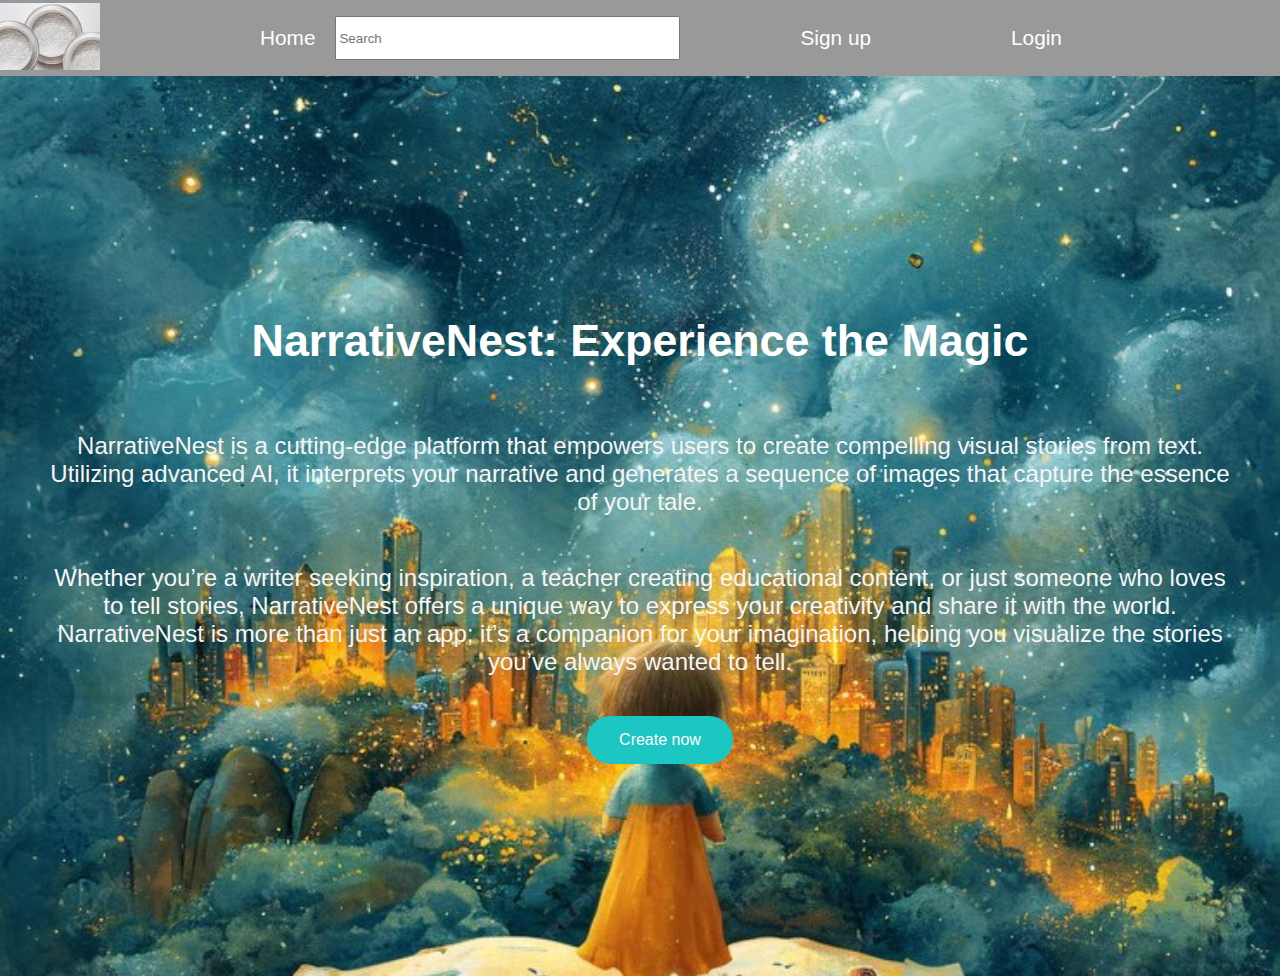
<file: index.html>
<!DOCTYPE html>
<html lang="en">
<head>
    <meta charset="UTF-8">
    <meta name="viewport" content="width=device-width, initial-scale=1.0">
    <link rel="stylesheet" href="style.css">
    <!-- <link rel="signupsheet" href="signup.css">
    <link rel="loginsheet" href="login.css">
    <link rel="createsheet" href="create.css"> -->
    <link href="signup.html">
    <link href="login.html">
    <link href="create.html">
    <title>Best Storytelling website.com</title>
</head>
<body>
    <header id="navbar">
        <div>
            <img src="logo3.jpg">
        </div>
        <ul><li class ="item"><a href="#">Home</a></li>
            <label for="search"></label>
             <input type="text" id="search" size="40px" placeholder="Search">
            <li class ="item"><a href="signup.html">Sign up</a></li>
            <li class ="item"><a href="login.html">Login</a></li>
        </ul>
    </header>

    <section id="home">
        <h1 class="h-primary"> NarrativeNest: Experience the Magic</h1>
        <p>NarrativeNest is a cutting-edge platform that empowers users to create compelling visual stories from text. Utilizing advanced AI, it interprets your narrative and generates a sequence of images that capture the essence of your tale. </p>
        <p>Whether you’re a writer seeking inspiration, a teacher creating educational content, or just someone who loves to tell stories, NarrativeNest offers a unique way to express your creativity and share it with the world. 
           NarrativeNest is more than just an app; it’s a companion for your imagination, helping you visualize the stories you’ve always wanted to tell.</p>
       <ul>
        <a href="create.html" class="button">Create now</a>
       </ul>
    </section>
    
</body>
</html>
</file>
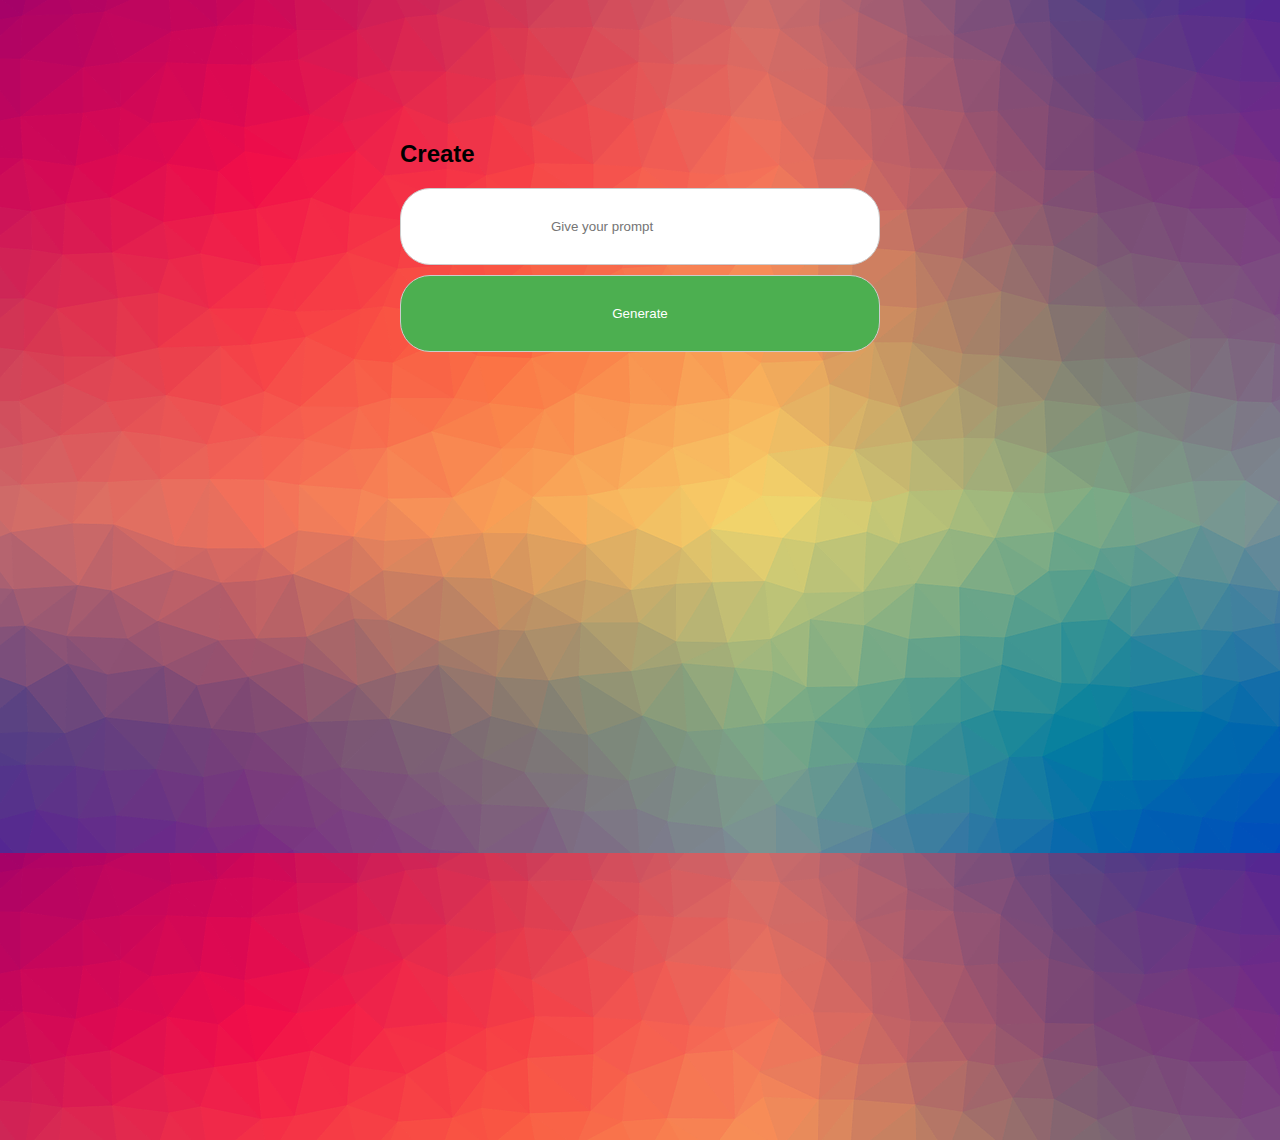
<file: create.html>
<!DOCTYPE html>
<html lang="en">
<head>
    <meta charset="UTF-8">
    <meta name="viewport" content="width=device-width, initial-scale=1.0">
    <link rel="stylesheet" href="create.css">
    <title>Create Now</title>
</head>
<body background="loginbkg.webp">
    <h2>Create</h2>
    <div>
        <!-- <p>Create your own story</p> -->
        <div class="create-container">
            <form id="create-form" action="create.php" method="POST" >
                <input type="text" name="give your prompt" placeholder="Give your prompt"  required >
                <button type="submit">Generate</button>
            </form>
            
        </div>
    </div>
    <!-- <video controls>
        <source src="video1.mp4" type="video/mp4">
        Your browser does not support the video tag.
      </video> -->
</body>
</html>
</file>
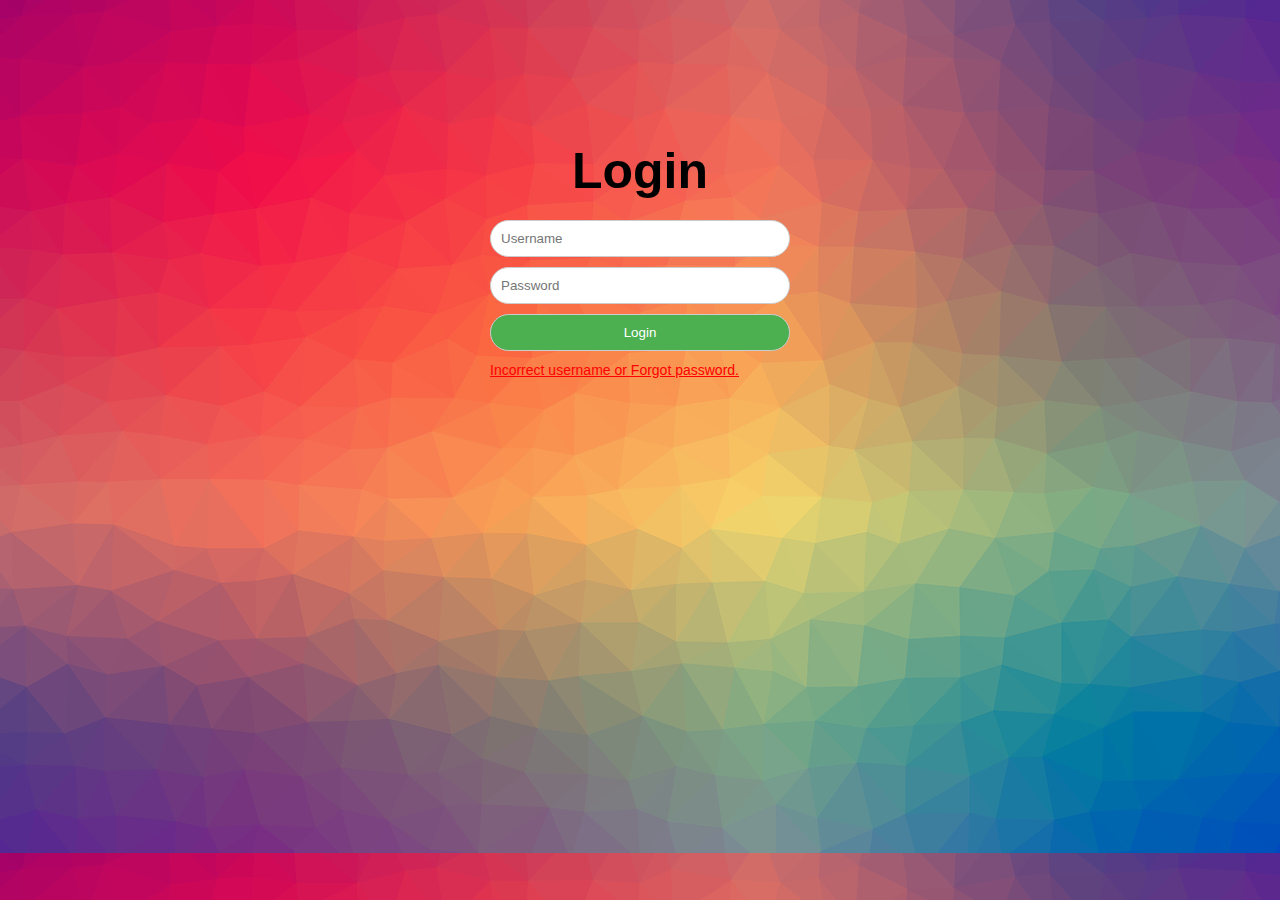
<file: login.html>
<!DOCTYPE html>
<html lang="en">
<head>
    <meta charset="UTF-8">
    <meta name="viewport" content="width=device-width, initial-scale=1.0">
    <link rel="stylesheet" href="login.css">
    <link rel="stylesheet" href="signup.html">
    <title>Login</title>
</head>
<body>
    <div class="login-container">
        <h2>Login</h2>
        <form id="login-form" action="login.php" method="POST" >
            <input type="text" name="username" placeholder="Username"  required >
            <input type="password" name="password" placeholder="Password"   required>
            <button type="submit">Login</button>
        </form>
        <a href="signup.html" class="error-message">Incorrect username or Forgot password.</a>
        
    </div>
</body>
</html>
</file>
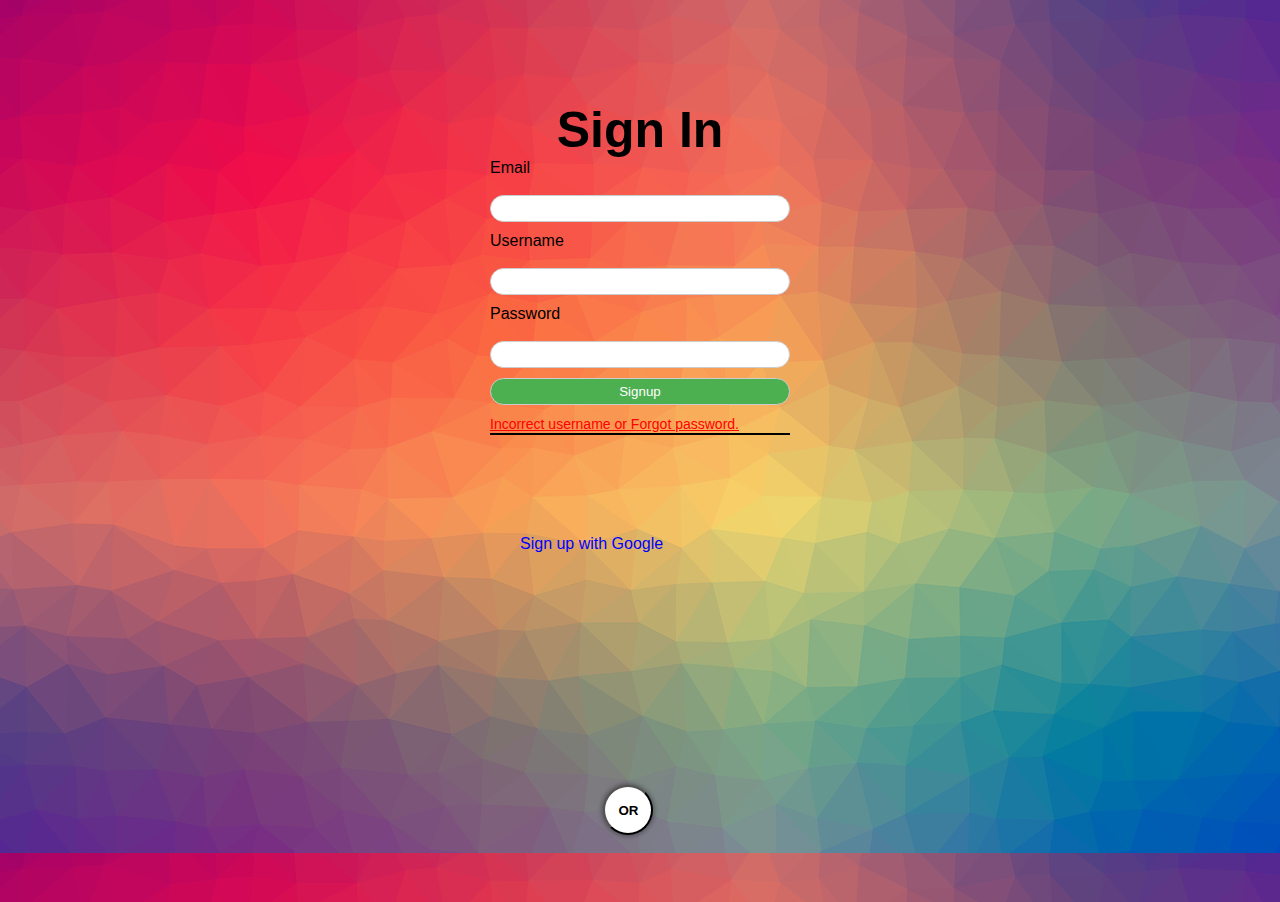
<file: signup.html>
<!DOCTYPE html>
<html lang="en">
<head>
    <meta charset="UTF-8">
    <meta name="viewport" content="width=device-width, initial-scale=1.0">
    <link rel="stylesheet" href="signup.css">
    <title>Sign up</title>
</head>
<body background="loginbkg.webp">
    <div class="signup-container">
        <h2>Sign In</h2>
        <form id="signup-form" action="signup.php" method="POST">
            <label for="email">Email</label><br>
          <input type="email" id="email" name="email"><br>
          <label for="username">Username</label><br>
          <input type="text" id="username" name="username"><br>
          <label for="password">Password</label><br>
          <input type="password" id="password" name="password"><br>
          <button type="submit">Signup</button>
        </form>

       
        <a href="login.html" class="error-message">Incorrect username or Forgot password.</a> <br>
        <hr> <!-- Horizontal line -->
      </div>
      
      <section>
      <button class="or">OR</button>
      <div class="login--alt row clearfix">
      <!-- <div class="title"><span class="text">Sign up Via...</span></div>
      <div class="btn-set">
      <button class="api google">Google</button>
      <button class="api facebook">Facebook</button>
      </div> -->
      <div class="google-signup">
        <a href="/auth/google">Sign up with Google</a>
    </div>
    </div>

</section>
</body>
</html>
</file>
<file: style.css>
body{
    margin: 0;
    padding: 0;
    height:100vh;
    font-family: Arial, sans-serif;
    
}


/* Navigation Bar */
#navbar{
    display: flex;
    align-items: center;
    position: relative;
    margin-right: 0px;

}


#navbar ul{
    display: flex;
}
nav ul{
    float: right;   
}
#navbar::before{
    content: "";
    background-color: black;
    position: absolute;
    height: 100%;
    width: 100%;
    z-index: -2;
    opacity: 0.4;
}
#navbar ul li{
   list-style: none;
   font-size:1.3rem;
}

#navbar ul li a{
    color: white;
    display: block;
    padding: 10px 20px;
    border-radius:20px;
    text-decoration: none;
    margin-left: 100px;
}
#navbar ul li a:hover{
    color: black;
    background-color: white;
}

/* Home Section */
#home{
    background-image: url("test3.jpg");
    display: flex;
    flex-direction: column;
    padding: 0px 50px;
    height:  100%;      
    justify-content: center;
    align-items: center;
    background-size: 100%;
    background-position: center;
    background-repeat: no-repeat;
    /* margin-top: auto; */
}

#home::before{
    content: "";
    position: absolute;
    height: 100%;
    width: 100%;
    z-index: -1;
    opacity: 0.89;
}

#home h1{
    color:white;
    /* text-align: ce; */

}

#home p{
    color:whitesmoke;
    text-align: center;
    font-size: 1.5rem;
}
/* Utility Classes */
.h-primary{
    font-size: 2.8rem;
    padding: 12px;

}
.container{
    display: flex;
    justify-content: flex-end;
    align-items: flex-end;
    
  }
.button{
  background-color: #1bc6c3;
  border: none;
  color: white;
  padding: 15px 32px;
  text-align: center;
  text-decoration: none;
  display: inline-block;
  border-radius: 30px;
  font-size: 16px;
  /* margin: 4px 2px; */
  cursor: pointer;
}
</file>
<file: create.css>
body{
    margin: 0;
    padding: 120px 400px;
    font-family: Arial, sans-serif;
    height: 100vh;
    background:url('loginbkg.webp');
    position: relative;
}
#generate prompt ul li{
    list-style: none;
    font-size:1.3rem;
 }
 
 #generate prompt ul li a{
     color: black;
     display: block;
     padding: 20px 50px;
     border-radius:50px;
     text-decoration: none;
     margin-left: 10px;
     align-items: center;
 }
 #generate prompt ul li a:hover{
     color: black;
     background-color: white;
 }
 .create-container h2 {
    margin-bottom: 0px;
    margin-top: auto;
    text-align: center;
    padding: 50px , 150px;
    font-size: 50px;
    color: linear-gradient(45deg, #00abf0, #fd17ea); 
    /* position: relative; */
    /* align-items: center; */
}

.create-container input[type="text"],
.create-container input[type="give your prompt"],
.create-container button {
    width: 100%;
    padding: 30px 150px;
    margin-bottom: 10px;
    border: 1px solid #ccc;
    border-radius: 30px;
    box-sizing: border-box;
    box-sizing: 2px 3px;
    align-items: center; 
    
    
}

/* video {
    width: 50%; /* Set video width to 100% of its container */
    /* height: auto; Let the browser calculate the height automatically based on the aspect ratio */
    /* border: 1px solid #ccc; Add a border for visual clarity */
  /* } */ 

.create-container button {
    background-color: #4CAF50;
    color: white;
    cursor: pointer;
    position: relative;
}

.create-container button:hover {
    background-color: #45a049;
}

/* .create-container h2 {
    margin-bottom: 0px;
    margin-top: auto;
    text-align: center;
    padding: 50px , 150px;
    font-size: 50px;
    color: linear-gradient(45deg, #00abf0, #fd17ea); 
    /* position: relative; */
    /* align-items: center; */
/* }  */
</file>
<file: signup.css>
/* Reset some default styles */
body{
    margin: 0;
    padding: 1px 200px;
    font-family: Arial, sans-serif;
    height: 100vh;
    background:url('loginbkg.webp');

}

.signup-container { 
    width: 300px;
    margin: auto;
    padding: 100px 100px;
    /* background-color: white; */
    /* margin: 0 auto;
    box-shadow: 0 0 10px rgba(0,0,0,0.1);
    /* align-items: center; */
    position: relative;

} 
  
  .signup-container h2 {
    text-align: center;
    margin-bottom: 50px; 
    padding: 50px, 100px;
    font-size: 2rem;
    color: linear-gradient(45deg, #00abf0, #fd17ea);
     /* background:url('loginbkg.webp');  */
  }
  
/*.signup-container input[type="email"],
.signup-container input[type="username"],
.signup-container input[type="password"]
.signup-container button {
    width: 300%;
    padding: 100px 100px;
    margin-bottom: auto;
    /* border: 1px solid #ccc; */
    /* border-radius: 4px; */
    /* box-sizing: border-box; */
    /* position: relative;
  } */
   
  .signup-container h2 {
    margin-bottom: 0px;
    margin-top: auto;
    text-align: center;
    padding: 50px , 100px;
    font-size: 50px;
    color: linear-gradient(45deg, #00abf0, #fd17ea); 
}


.signup-container input[type="text"],
.signup-container input[type="password"],
.signup-container input[type="email"],
.signup-container button {
    width: 100%;
    padding: 5px;
    margin-bottom: 10px;
    /* margin-top: 0%; */
    /* margin: auto; */
    border: 1px solid #ccc;
    border-radius: 20px;
    box-sizing: border-box;
    box-sizing: 3px 3px;
    
    
}

.signup-container button {
    background-color: #4CAF50;
    color: white;
    cursor: pointer;

    
    
}

.signup-container button:hover {
    background-color: #4CAF50;
}

.error-message {
    color: red;
    font-size: 14px;
    /* margin-top: 10px; */
    text-align: center;
}


.signup-container button:hover { 
    background-color: #45a049; 

 }
.or {
	width:50px;
	height:50px;
	background-color:#fff;
	box-shadow:0 0 5px 1px rgba(0,0,0,.4);
	border-radius: 50%;
	position:absolute;
	bottom:90px;
    right: 47%;
	transform:translate(-50%,50%);
	z-index:3;
	cursor:default;
	font-weight:bold;
}

label {
	display:block;
	/* margin:auto; */
	padding:0;

	.label {
		padding: 0;
	}

	input {
		display:block;
		width:100%;
		border:none;
		outline:none;
		border-bottom:1px solid #888;
		background-color:transparent;
		padding:1px 1px;
	}
}

.title {
	font-size:1rem;
	padding:5px 0;
	text-align:center;
}

.btn-set {
	min-width:100px;
	max-width:300px;
	margin:1px auto;
} 

.api {
	display:block;
	width:100%;
	padding:8px;
	background-color:#dd4b39;
	box-shadow:0 0 5px 1px rgba(0,0,0,.4);
	color:#fff;
	margin-bottom:8px;
	font-weight:bold;

	&.facebook {
		background-color:#3b5998;
	}
}



.google-signup a {
    display: inline-block;
    /* background-color: #39dd91; */
    color: blue;
    padding:0px 320px;
    border-radius: 5px;
    text-decoration: none;
    margin-top: auto;
}
.google-signup a:hover {
    background-color: #4cc527;
}

hr {
    border: none; /* Remove default border */
    height: 2px; /*Set the height of the line */
    background-color: #000; /*Set the color of the line */
   /* padding: 0px 379px;/* Adjust spacing above and below the line */
    margin:auto;
}
</file>
<file: login.css>
/* Reset some default styles */
body{
    margin: 0;
    padding: 0;
    font-family: Arial, sans-serif;
    height: 100vh;
    background:url('loginbkg.webp');
    text-align: justify;

} 

/* Center the login form */
.login-container {
    width: 300px;
    margin: auto;
    padding: 100px 100px;
    /* border: 10px solid grey; */
    /* border-radius: 5px; */
    /* background-color: #f9f9f9; */
position: relative;
 }

/* Style form elements */
.login-container h2 {
    margin-bottom: 20px;
    text-align: center;
    padding: 400px , 200px;
    font-size: 50px;
    color: linear-gradient(45deg, #00abf0, #fd17ea);
}
/* .formbg{ 
    border: 3px , 3px , palevioletred  ;
    

  
}*/
.login-container input[type="text"],
.login-container input[type="password"],
.login-container button {
    width: 100%;
    padding: 10px;
    margin-bottom: 10px;
    border: 1px solid #ccc;
    border-radius: 20px;
    box-sizing: border-box;
    box-sizing: 3px 3px;
    
    
}

.login-container button {
    background-color: #4CAF50;
    color: white;
    cursor: pointer;
}

.login-container button:hover {
    background-color: #45a049;
}

/* Error message */
.error-message {
    color: red;
    font-size: 14px;
    margin-top: 10px;
    text-align: center;
} 

/* #login{
    background-image: url(login2.jpg);
} */

    /* display: flex;
    flex-direction: column;
    padding: 100px 200px;
    height: 100%;       
    justify-content: center;
    align-items: center;
    background-size: 100%;
    background-position: center;
    background-repeat: no-repeat;
} */
</file>
